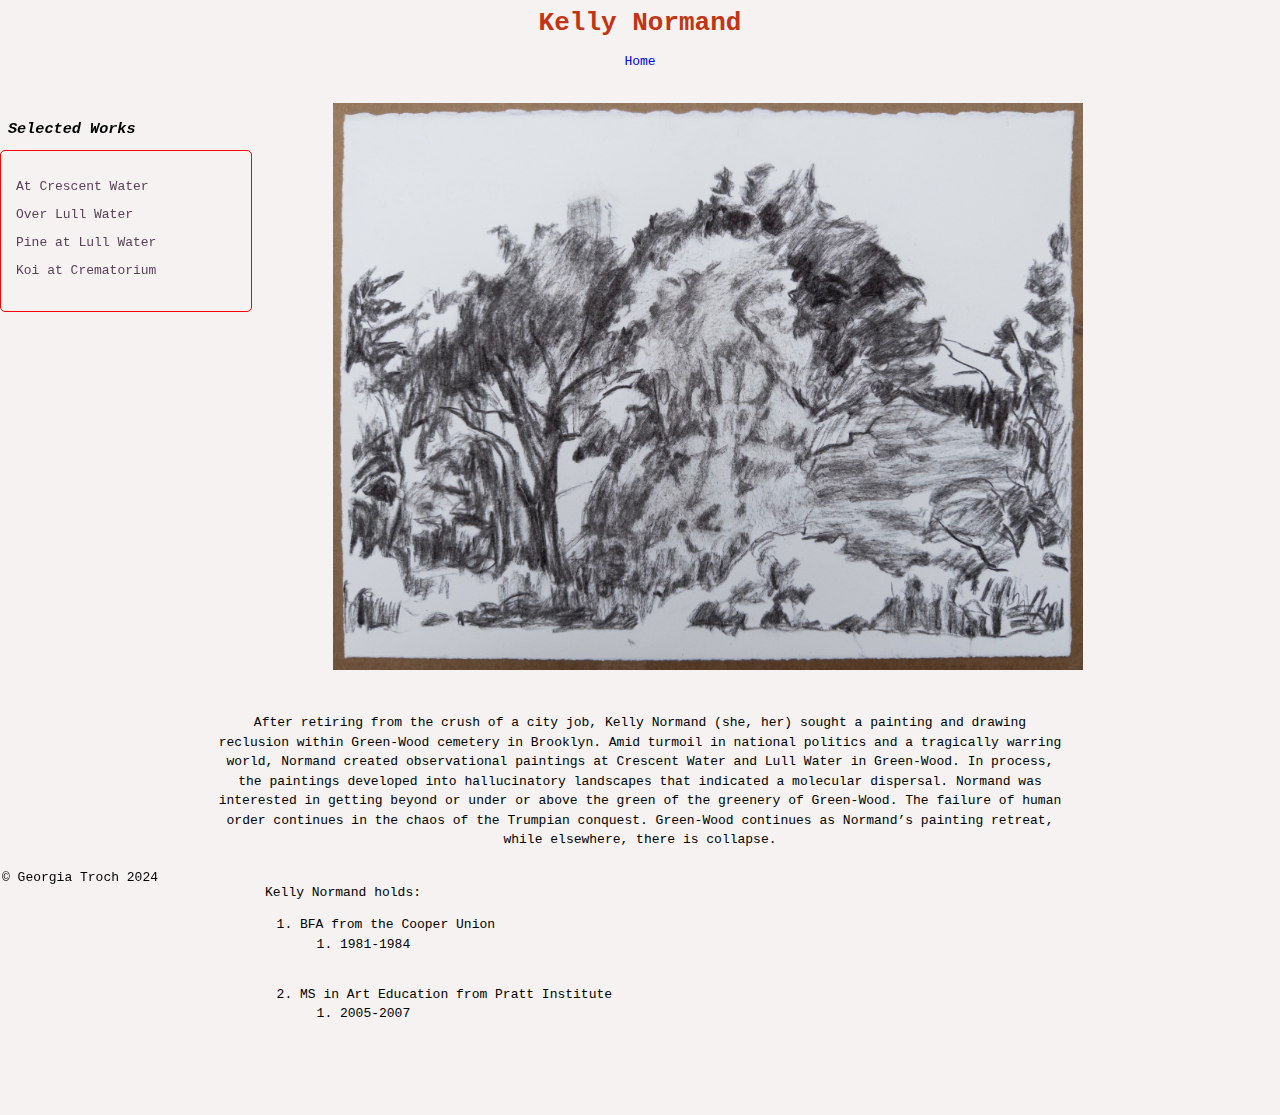
<file: index.html>
<!DOCTYPE html>
<html lang="en">
    <head>
    <meta charset="UTF-8">
    <link rel="stylesheet" type="text/css" href="stylefile.css">
    <title>Kelly Normand</title>
    </head>
    
<body>
    <h1>Kelly Normand</h1>
    <p>
    
    <nav>
        <a class="nav-link" href="index.html">Home</a>
        
        </nav>
    
<br>

    <p><img src="work1.jpeg" alt="Charcoal sketch of trees"></p>
    <div id="bio-text"><p>After retiring from the crush of a city job, Kelly Normand (she, her) sought a painting and drawing reclusion within Green-Wood cemetery in Brooklyn. Amid turmoil in national politics and a tragically warring world, Normand created observational paintings at Crescent Water and Lull Water in Green-Wood. In process, the paintings developed into hallucinatory landscapes that indicated a molecular dispersal. Normand was interested in getting beyond or under or above the green of the greenery of Green-Wood. The failure of human order continues in the chaos of the Trumpian conquest. Green-Wood continues as Normand’s painting retreat, while elsewhere, there is collapse.
        </p> </div>
    
        <p class="text">
        Kelly Normand holds:</p>
    
    <ol class="list-pos">
        <li>BFA from the Cooper Union
        <ol>
            <li>1981-1984</li> 
    </ol>
        </li>
    
    <li>MS in Art Education from Pratt Institute
    <ol>
        <li>2005-2007</li></ol>
        
    </ol>
    
    <p>
    <h3>Selected Works</h3>
    <div id="nav2">
    <ul>
  <li><p><a href="work2.html">At Crescent Water</a></p></li>
  <li><p><a href="work3.html">Over Lull Water</a><p></li>
  <li><p><a href="work4.html">Pine at Lull Water</a></p></li>
  <li><p><a href="work5.html">Koi at Crematorium</a></p></li>
    </ul></div>
    
    <footer>© Georgia Troch 2024</footer>
    
    </body>
</file>
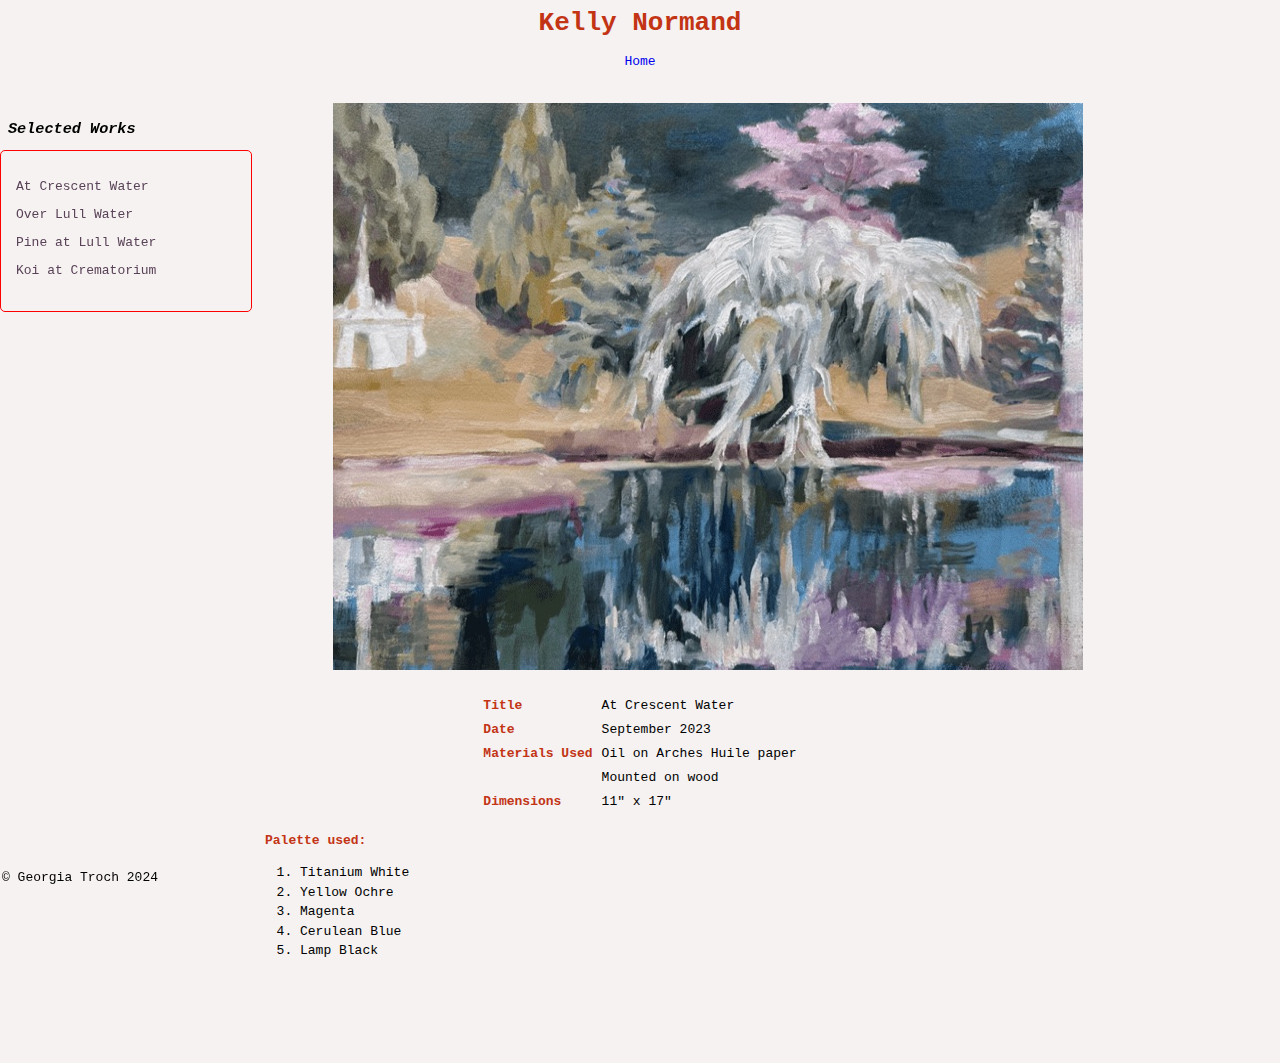
<file: work2.html>
<!DOCTYPE html>
<html lang="en">
    <head>
    <meta charset="UTF-8">
    <link rel="stylesheet" type="text/css" href="stylefile.css">
    <title>At Crescent Water</title>
    </head>
    
    <body>
        <h1>Kelly Normand</h1>
        <p>
        <nav>
        <a class="nav-link" href="index.html">Home</a></nav>
<br>
        <p><img src="image1.jpeg" alt="Painting of lake"></p>
        <p>
        <table>
        <tr>
            <td><span class="bolded">Title</span></td>
            <td>At Crescent Water</td>
            </tr>
        <tr>
            <td><span class="bolded">Date</span></td>
            <td>September 2023</td>
            </tr>
        <tr>
            <td><span class="bolded">Materials Used</span></td>
            <td>Oil on Arches Huile paper</td>
            </tr>
        <tr>
            <td></td>
            <td>Mounted on wood</td></tr>
        <tr>
            <td><span class="bolded">Dimensions</span></td>
            <td>11" x 17"</td></tr>
        </table>
        <p>
        <div>
        <p class="text"><span class="bolded">Palette used:</span></p>
        <ol class="list-pos">
            <li>Titanium White</li>
            <li>Yellow Ochre</li>
            <li>Magenta</li>
            <li>Cerulean Blue</li>
            <li>Lamp Black</li>
            </ol>
        </div>
    
    <p>
    <h3>Selected Works</h3>
    <div id="nav2">
    <ul>
  <li><p><a href="work2.html">At Crescent Water</a></p></li>
  <li><p><a href="work3.html">Over Lull Water</a><p></li>
  <li><p><a href="work4.html">Pine at Lull Water</a></p></li>
  <li><p><a href="work5.html">Koi at Crematorium</a></p></li>
    </ul></div>
        
    <footer>© Georgia Troch 2024</footer>
        
    </body>
</file>
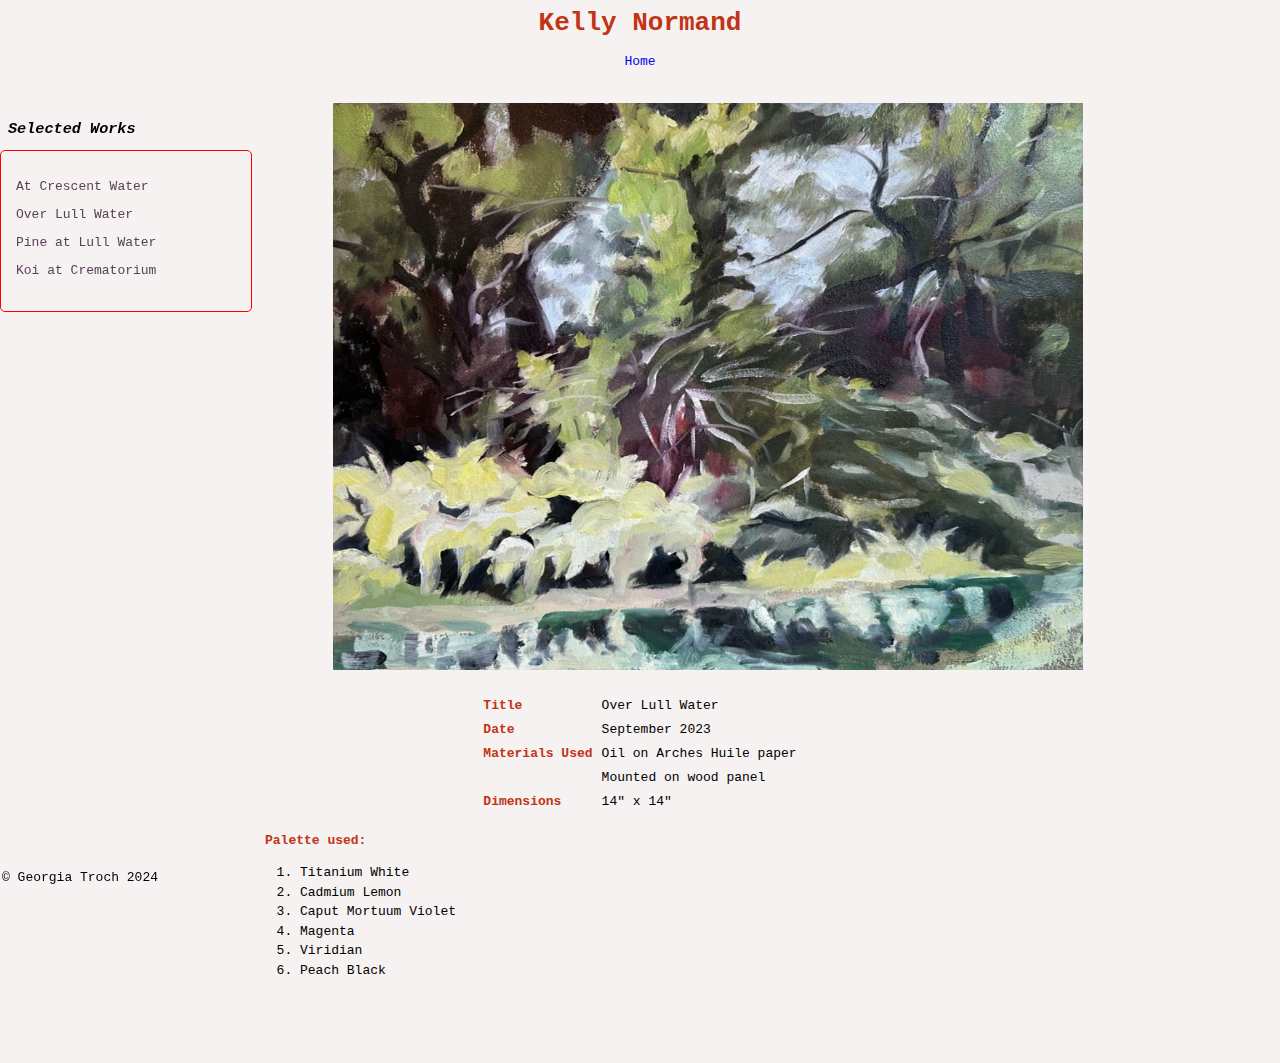
<file: work3.html>
<!DOCTYPE html>
<html lang="en">
    <head>
    <meta charset="UTF-8">
    <link rel="stylesheet" type="text/css" href="stylefile.css">
    <title>Over Lull Water</title>
    </head>
    
    <body>
        <h1>Kelly Normand</h1>
        <p>
    <nav>
       <a class="nav-link" href="index.html">Home</a></nav>
      <br>
        <p><img src="image2.jpeg" alt="Painting of lake"></p>
    <p>
        <table>
        <tr>
            <td><span class="bolded">Title</span></td>
            <td>Over Lull Water</td>
            </tr>
        <tr>
            <td><span class="bolded">Date</span></td>
            <td>September 2023</td>
            </tr>
        <tr>
            <td><span class="bolded">Materials Used</span></td>
            <td>Oil on Arches Huile paper</td>
            </tr>
        <tr>
            <td></td>
            <td>Mounted on wood panel</td></tr>
            <tr>
            <td><span class="bolded">Dimensions</span></td>
            <td>14" x 14"</td></tr>
        </table>
        <p>
        <p class="text"><span class="bolded">Palette used:</span></p>
        <ol class="list-pos">
            <li>Titanium White</li>
            <li>Cadmium Lemon</li>
            <li>Caput Mortuum Violet</li>
            <li>Magenta</li>
            <li>Viridian</li>
            <li>Peach Black</li>
            </ol>
    
    <p>
    <h3>Selected Works</h3>
    <div id="nav2">
    <ul>
   <li><p><a href="work2.html">At Crescent Water</a></p></li>
  <li><p><a href="work3.html">Over Lull Water</a><p></li>
  <li><p><a href="work4.html">Pine at Lull Water</a></p></li>
  <li><p><a href="work5.html">Koi at Crematorium</a></p></li>
    </ul></div>
        
     <footer>© Georgia Troch 2024</footer>
        
    </body>
</file>
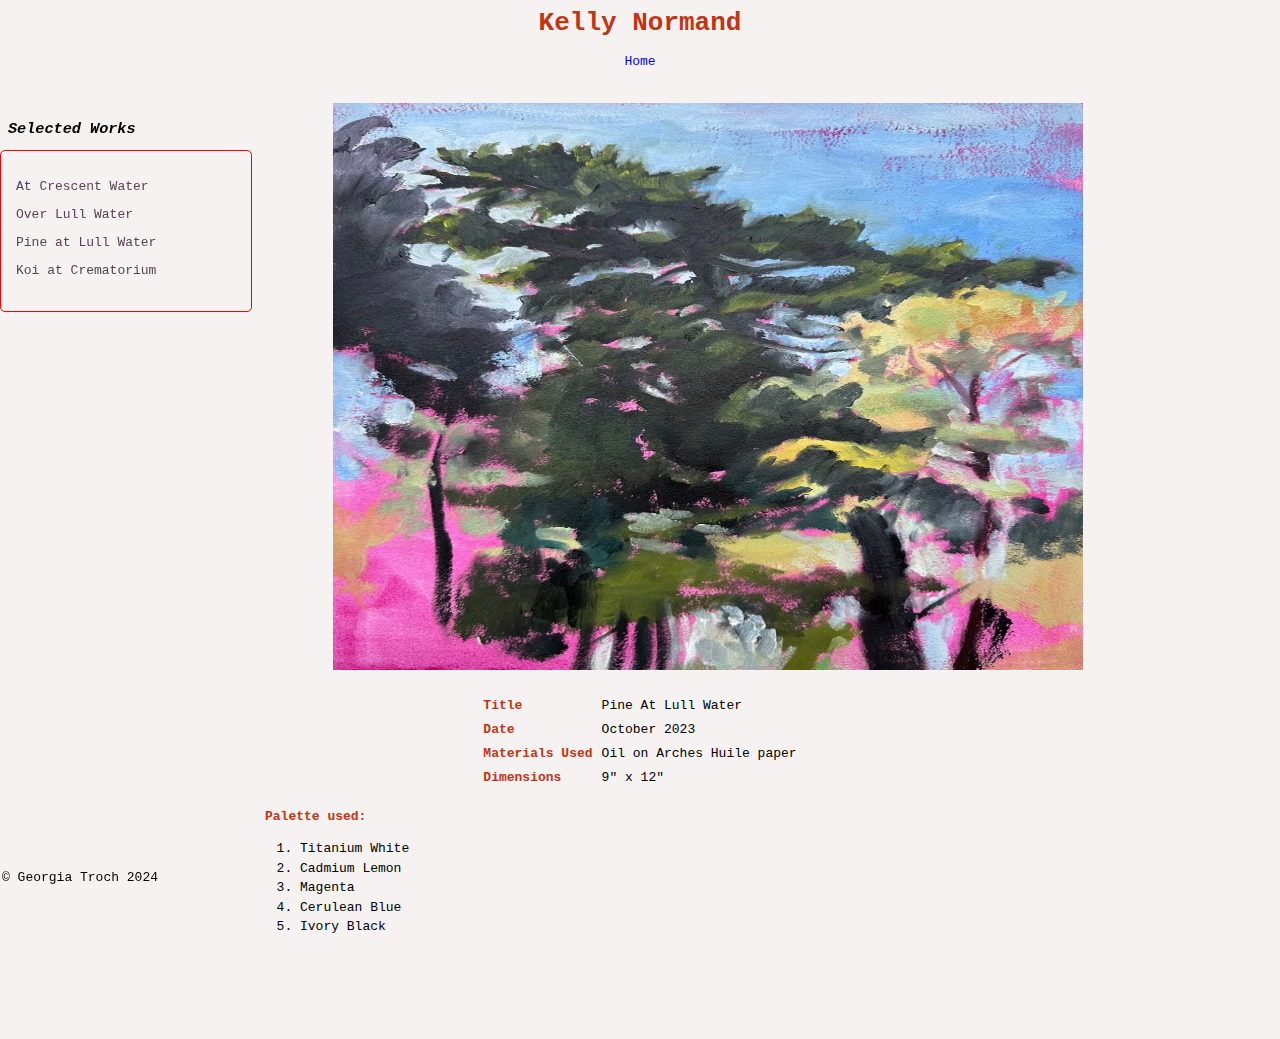
<file: work4.html>
<!DOCTYPE html>
<html lang="en">
    <head>
    <meta charset="UTF-8">
    <link rel="stylesheet" type="text/css" href="stylefile.css">
    <title>Pine at Lull Water</title>
    </head>
    
    <body>
        <h1>Kelly Normand</h1>
        <p>
    <nav>
        <a class="nav-link" href="index.html">Home</a></nav>
        
      <br>
        <p><img src="image3.jpeg" alt="Painting of tree"></p>
    <p>
    <table>
        <tr>
            <td><span class="bolded">Title</span></td>
            <td>Pine At Lull Water</td>
            </tr>
        <tr>
            <td><span class="bolded">Date</span></td>
            <td>October 2023</td>
            </tr>
        <tr>
            <td><span class="bolded">Materials Used</span></td>
            <td>Oil on Arches Huile paper</td>
            </tr>
            <tr>
            <td><span class="bolded">Dimensions</span></td>
            <td>9" x 12"</td></tr>
        </table>
         <p>
        <p class="text"><span class="bolded">Palette used:</span></p>
        <ol class="list-pos">
            <li>Titanium White</li>
            <li>Cadmium Lemon</li>
            <li>Magenta</li>
            <li>Cerulean Blue</li>
            <li>Ivory Black</li>
            </ol>
    

    <p>
    <h3>Selected Works</h3>
    <div id="nav2">
    <ul>
   <li><p><a href="work2.html">At Crescent Water</a></p></li>
  <li><p><a href="work3.html">Over Lull Water</a><p></li>
  <li><p><a href="work4.html">Pine at Lull Water</a></p></li>
  <li><p><a href="work5.html">Koi at Crematorium</a></p></li>
    </ul></div>
        
    <footer>© Georgia Troch 2024</footer>
        
    </body>
</file>
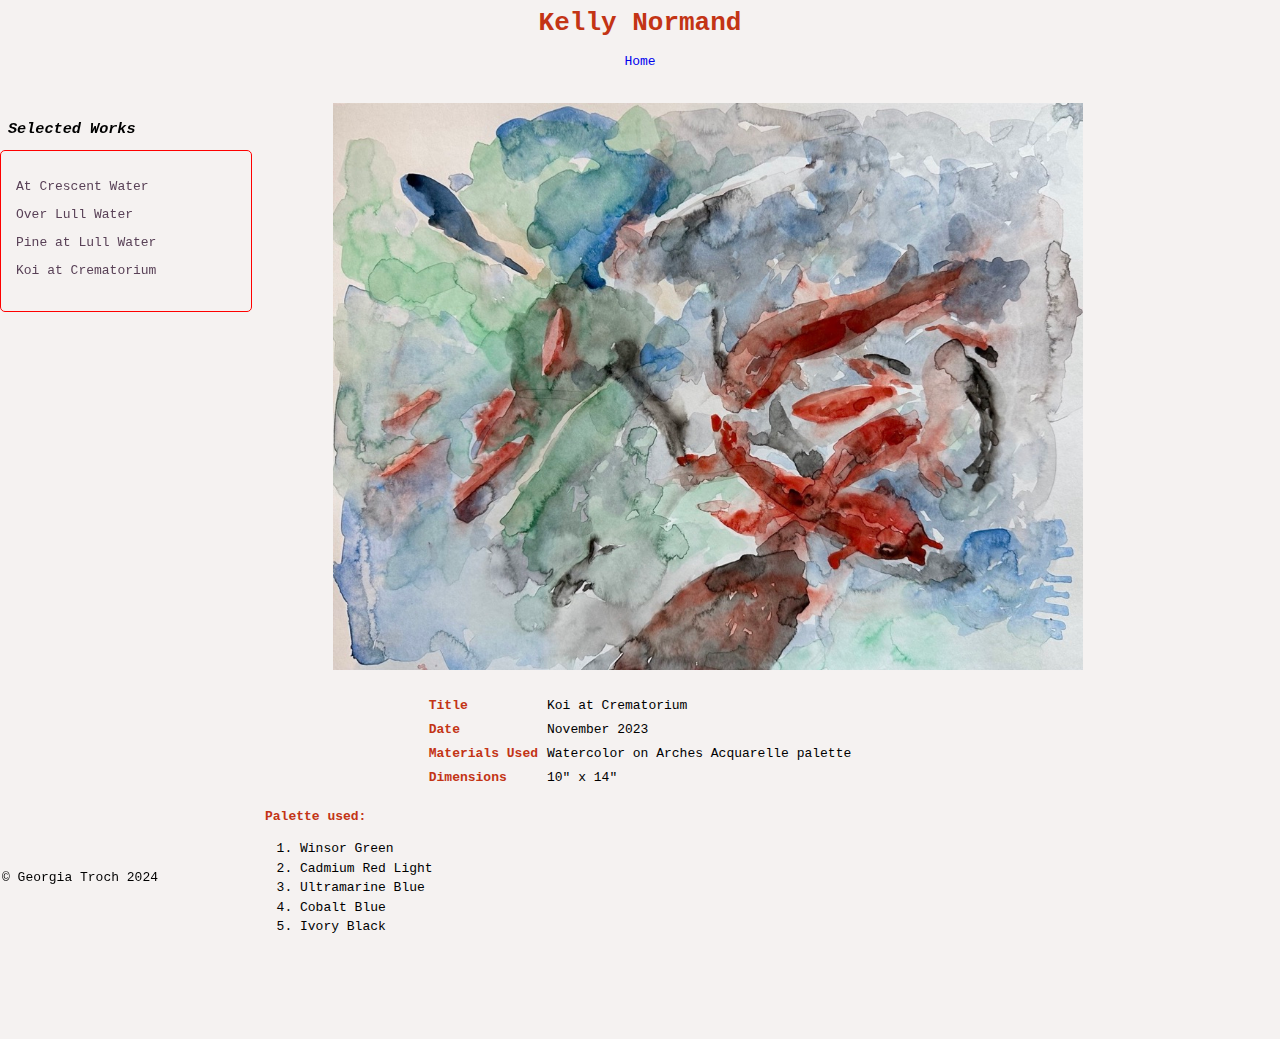
<file: work5.html>
<!DOCTYPE html>
<html lang="en">
    <head>
    <meta charset="UTF-8">
    <link rel="stylesheet" type="text/css" href="stylefile.css">
    <title>Koi at Crematorium</title>
    </head>
    
    <body>
        <h1>Kelly Normand</h1>
        <p>
    <nav>
        <a class="nav-link" href="index.html">Home</a></nav>
        
      <br>
        <p><img src="image4.jpeg" alt="Painting of koi fish in pond"></p>
    <p>
    <table>
        <tr>
            <td><span class="bolded">Title</span></td>
            <td>Koi at Crematorium</td>
            </tr>
        <tr>
            <td><span class="bolded">Date</span></td>
            <td>November 2023</td>
            </tr>
        <tr>
            <td><span class="bolded">Materials Used</span></td>
            <td>Watercolor on Arches Acquarelle palette</td>
            </tr>
            <tr>
            <td><span class="bolded">Dimensions</span></td>
            <td>10" x 14"</td></tr>
        </table>
        <p>
        <p class="text"><span class="bolded">Palette used:</span></p>
        <ol class="list-pos">
            <li>Winsor Green</li>
            <li>Cadmium Red Light</li>
            <li>Ultramarine Blue</li>
            <li>Cobalt Blue</li>
            <li>Ivory Black</li>
            </ol>
    <p>
    <h3>Selected Works</h3>
    <div id="nav2">
    <ul>
   <li><p><a href="work2.html">At Crescent Water</a></p></li>
  <li><p><a href="work3.html">Over Lull Water</a><p></li>
  <li><p><a href="work4.html">Pine at Lull Water</a></p></li>
  <li><p><a href="work5.html">Koi at Crematorium</a></p></li>
    </ul></div>
        
    <footer>© Georgia Troch 2024</footer>
        
    </body>
</file>
<file: stylefile.css>
body {
    background-color: #F5F2F1;
}

h1 {
        margin: auto;
        margin-top: 0px;
        width: 250px;
        text-align: center;
        color: #C33415;
        font-family: monospace;
        
    
        }


h3 {
    position: fixed;
    margin: auto;
    top: 120px;
    font-family: monospace;
    font-style: italic;
       }
        
img {
    width: 750px;
    height: 567px;
    margin: auto;
    margin-top: 0px;
    position: relative;
    left: 325px;
            
           
            
    }
        
ul {
    list-style-type: none;
    margin: 0;
    padding: 0;
    width: 200px;
    font-family: monospace;

            
        }


.list-pos {
    position: relative;
    width: 350px;
    left: -185px;
    margin-bottom: 150px;
}


ol {
    font-family: monospace;
    line-height: 1.5;
    height: 50px;
    margin: auto;
}



.nav-link {
    margin: 0;
    padding: 8px;
    height: 100%;
}

nav-link a:link {
    color: #594157;
}

.nav-link a:visited {
    color: #594157;
}

a {
    text-decoration: none;
}


li a:visited {
    color: #594157;
}
        
li a:link {
    color: #594157;
        }

li a:hover {
    color: #922B21;

        }

#bio-text {
    font-family: monospace;
    line-height: 1.5;
    width: 850px;
    height: 250px;
    left: 0px;
    padding: 10px;
    position: relative;
    text-align: center;
    font-family: monospace;
    margin: auto;
    margin-bottom: -75px;

}
        
nav {
    
    width: 200px;
    margin: auto;
    margin-top: 0px;
    text-align: center;
    font-family: monospace;


}



#nav2 {
    position: fixed;
    top: 150px;
    left: 0px;
    display: block;
    padding: 15px;
    height: 130px;
    width: 220px;
    border-radius: 5px;
    border: 1px solid red;

        }


footer {
    
    position: fixed;
    bottom: 0px;
    left: 2px;
    right: 0px;
    height: 30px;
    width: 100%;
    font-family: monospace;
    margin-top: 25px;
    
        }

 table, th, td {
            margin: auto;
            font-family: monospace;
            border: 7px solid #F5F2F1;
            border-collapse: collapse;
            border-spacing: 5em;
        }

.bolded {
    font-weight: bold;
    color: #C33415;
}

.text {
    font-family: monospace;
    width: 250px;
    left: -250px;
    position: relative;
    height: 50px;
    margin: auto;
    margin-bottom: -20px;
}
</file>
